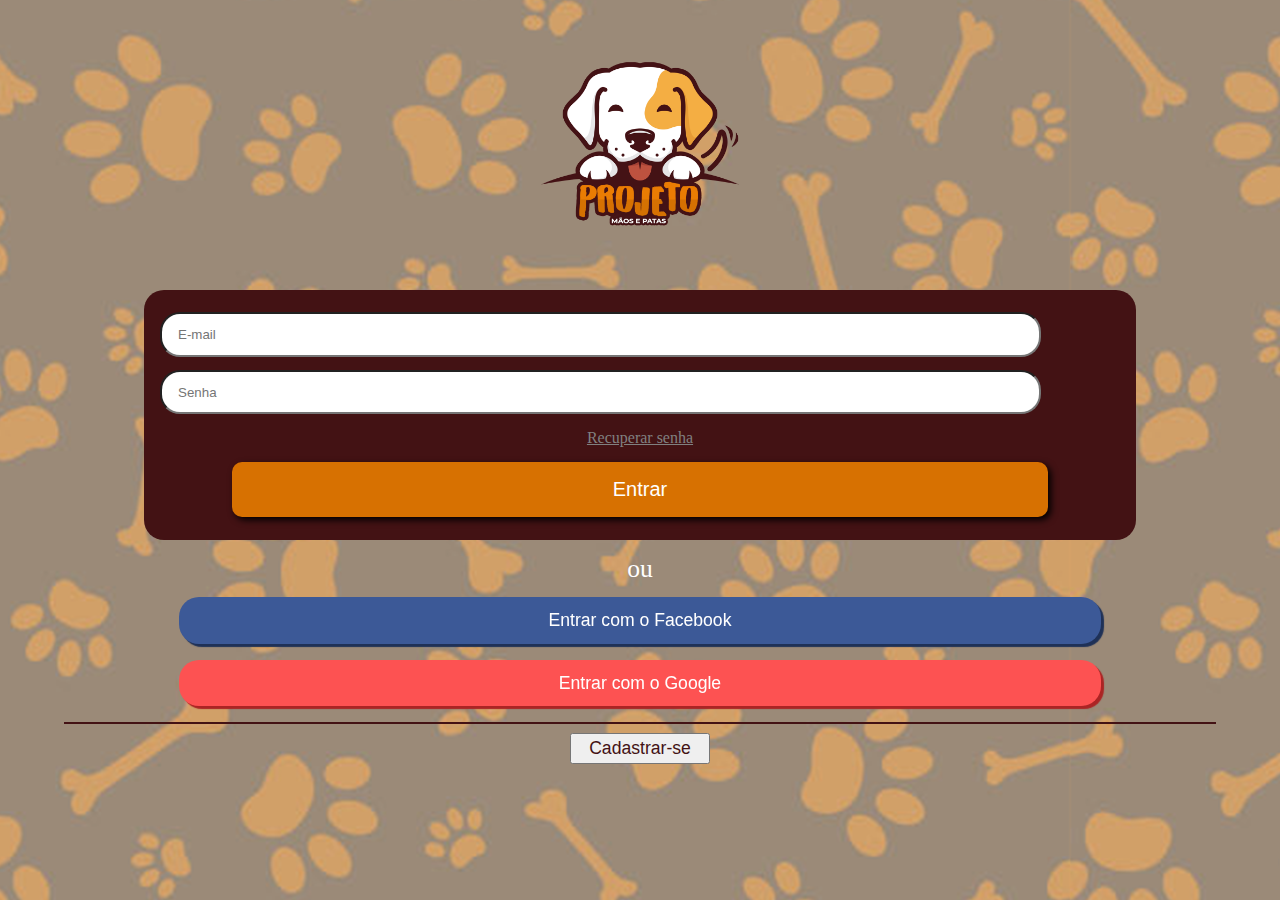
<file: index.html>
<!DOCTYPE html>
<html lang="pt-br">
<head>
    <meta charset="UTF-8">
    <meta http-equiv="X-UA-Compatible" content="IE=edge">
    <meta name="viewport" content="width=device-width, initial-scale=1.0">
    <link rel="stylesheet" href="reset.css">
    <link href="https://unpkg.com/aos@2.3.1/dist/aos.css" rel="stylesheet">
    <link rel="stylesheet" href="style.css">
    <title></title>
</head>
<body>

    <header data-aos="flip-left">
        <img class="logo__maos--patas" src="img/logo-ONG-projeto-mãos-e-patas.png" alt="Logo do mãos e patas">
    </header>
    <main>
        <section>
            <div>
                <form action="" class="formulario" data-aos="fade-right">
                    <input class="input__email input__login" type="text" placeholder="E-mail">
                    <input class="input__senha input__login" type="text" placeholder="Senha">
                    <a class="recuperar__senha" href="#">Recuperar senha</a>
                    <button class="botao">Entrar</button>
                </form>
            </div>
        </section>
        <p class="ou">ou</p>

        <section class="login__outros" data-aos="zoom-in">
            <button  class="outro__login outro__login--face"><p class="outro__login-texto">Entrar com o Facebook</p></button>
            <button class="outro__login outro__login--google"><p class="outro__login-texto">Entrar com o Google</p></button>
        </section>

        <button data-aos="zoom-in" class="botao__cadastro">Cadastrar-se</button>
    </main>
    <script src="https://unpkg.com/aos@2.3.1/dist/aos.js"></script>
    <script>AOS.init();</script>
</body>
</html>
</file>
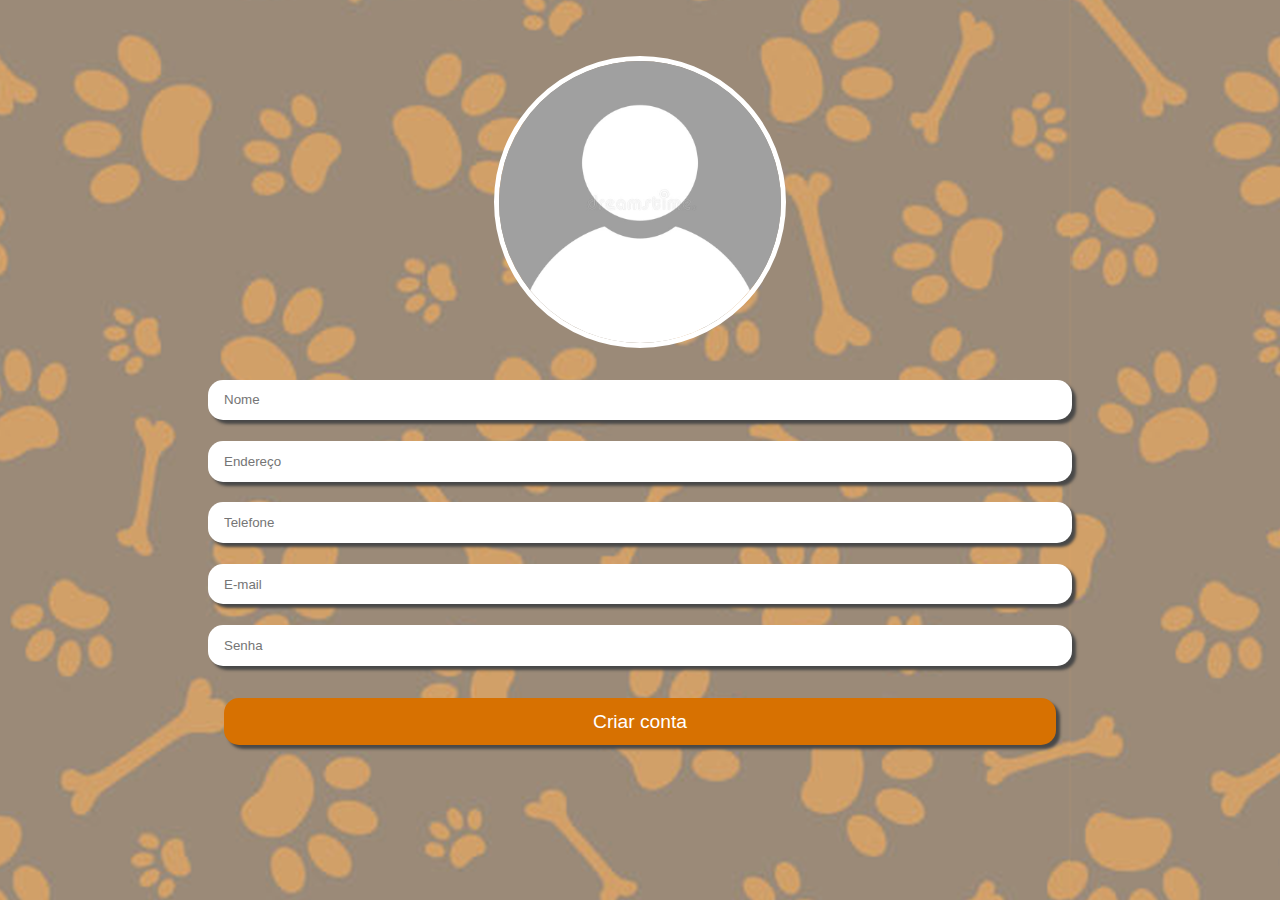
<file: cadastro.html>
<!DOCTYPE html>
<html lang="pt-br">
<head>
    <meta charset="UTF-8">
    <meta http-equiv="X-UA-Compatible" content="IE=edge">
    <meta name="viewport" content="width=device-width, initial-scale=1.0">
    <link rel="stylesheet" href="reset.css">
    <link rel="stylesheet" href="style.css">
    <link rel="stylesheet" href="cadastro.css">
    <title>Document</title>
</head>
<body>
    <header class="cabecalho">
        <img class="login__usuario--perfil" width="350px" src="img/usuario--perfil.jpg" alt="">
    </header>

    <section class="informacoes__cadastro">
        <form action="../src/home.html">

            <input class="input__cadastro" type="text" placeholder="Nome" required>
            <input class="input__cadastro" type="text" placeholder="Endereço" required>
            <input class="input__cadastro" type="tel" placeholder="Telefone" required>
            <input class="input__cadastro" type="email" placeholder="E-mail" required>
            <input class="input__cadastro" type="password" placeholder="Senha" required>
            
            <button class="input__cadastro input__cadastro--botao">Criar conta</button>
        </form>
    </section>
</body>
</html>
</file>
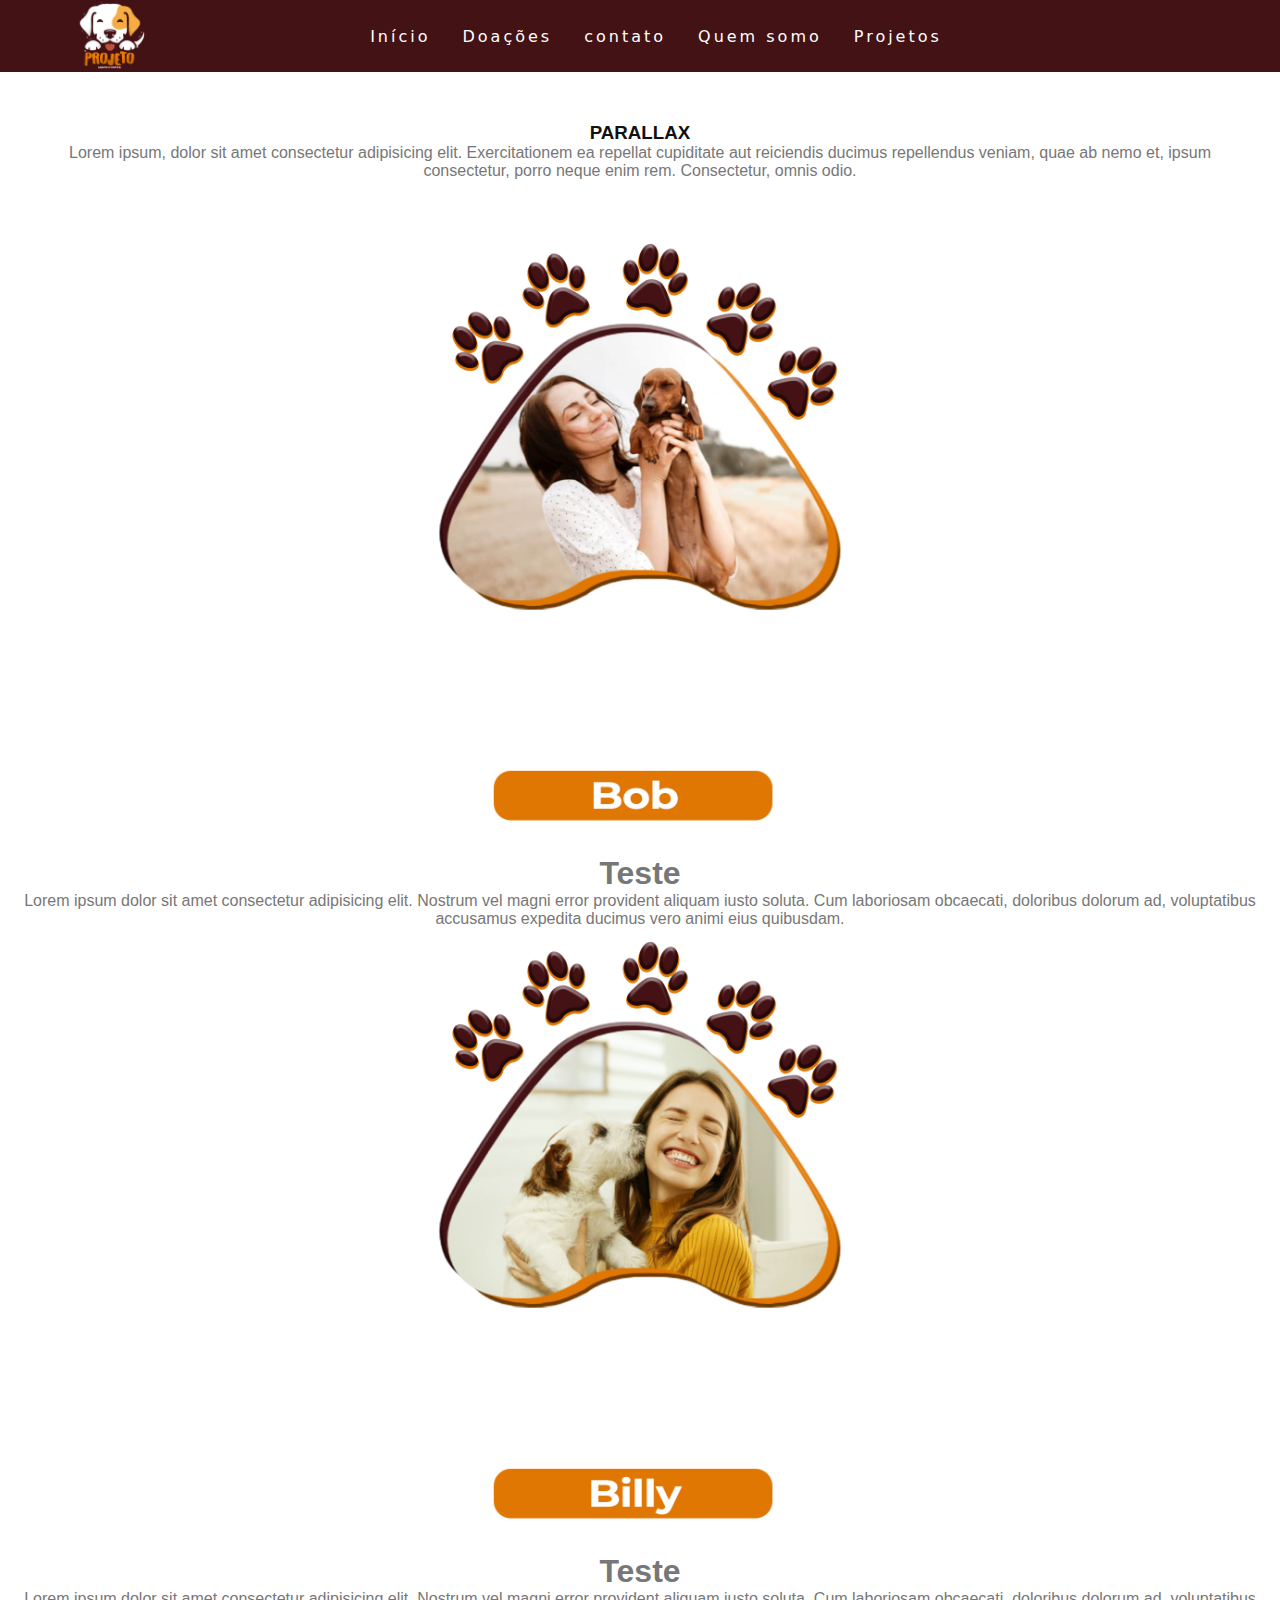
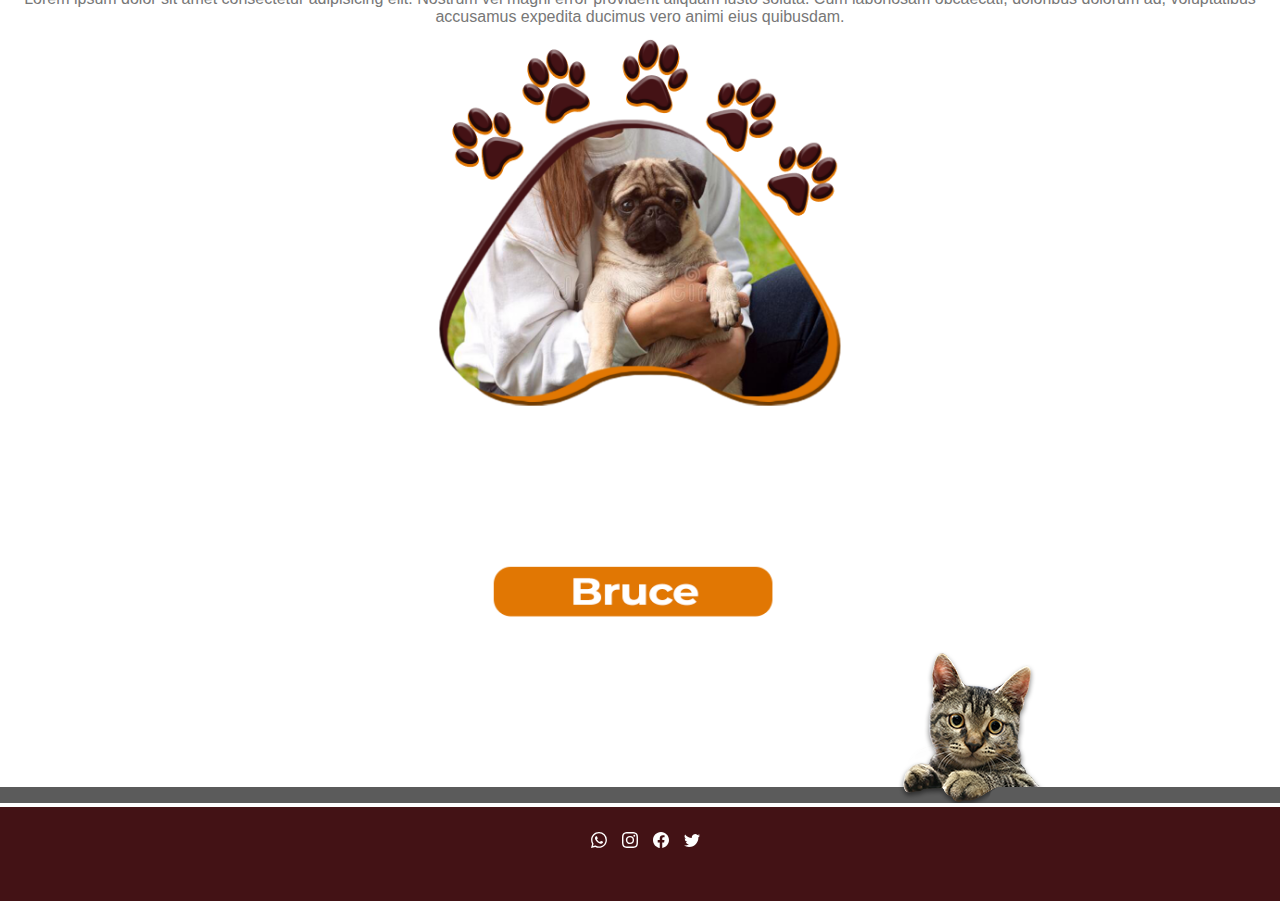
<file: Home-index.html>
<!DOCTYPE html>
<html lang="pt-br">
  <head>
    <meta charset="UTF-8" />
    <meta http-equiv="X-UA-Compatible" content="IE=edge" />
    <meta name="viewport" content="width=device-width, initial-scale=1.0" />
    <link rel="stylesheet" href="Home-style.css" />
    <title>Mãos e patas</title>

  </head>

  <body>
    <header>
      <nav>
        <img class="logo" src="img/logo-sem fundo 2.png" width="120px" alt="">
        <div class="mobile-menu">
          <div class="line1"></div>
          <div class="line2"></div>
          <div class="line3"></div>
        </div>
        <ul class="nav-list">
          <li><a href="#" class="itens-nav-list">Início</a></li>
          <li><a href="doacoes.html" class="itens-nav-list">Doações</a></li>
          <li><a href="#" class="itens-nav-list">contato</a></li>
          <li><a href="#" class="itens-nav-list">Quem somo</a></li>
          <li><a href="Pojetos.html" class="itens-nav-list">Projetos</a></li>
        </ul>
      </nav>
    </header>
    <!--Parallax -->
    <div class="caixa1">
    </div>  

    <div class="conteudo">
      <h3>parallax</h3>
      <p class="p1">Lorem ipsum, dolor sit amet consectetur adipisicing elit.
        Exercitationem ea repellat cupiditate aut reiciendis ducimus repellendus
        veniam, quae ab nemo et, ipsum consectetur, porro neque enim rem.
        Consectetur, omnis odio.</p>
    </div>
    <div class="caixa2">
      <img width="500px" src="img/img-2.png" alt="">
    </div>
    <h1 class="h1">Teste</h1>
    <p class="p1">Lorem ipsum dolor sit amet consectetur adipisicing elit.
      Nostrum vel magni error provident aliquam iusto soluta. Cum laboriosam
      obcaecati, doloribus dolorum ad, voluptatibus accusamus expedita ducimus
      vero animi eius quibusdam.</p>
    <div class="caixa2">
      <img width="500px" src="img/img-3.png" alt="">
    </div>

    <h1 class="h1">Teste</h1>
    <p class="p1">Lorem ipsum dolor sit amet consectetur adipisicing elit.
      Nostrum vel magni error provident aliquam iusto soluta. Cum laboriosam
      obcaecati, doloribus dolorum ad, voluptatibus accusamus expedita ducimus
      vero animi eius quibusdam.</p>

    <div class="caixa2">
      <img width="500px" src="img/img-4.png" alt="">
    </div>

    <img src="img/gato--footer.png" alt="">

    <footer class="rodape">

      <div class="icon_rodape_position">

        <a href="https://www.whatsapp.com/?lang=pt_br" target="_blank">
          <div class="icon_rodape">
            <svg xmlns="http://www.w3.org/2000/svg" width="16" height="16"
              fill="currentColor"
              class="bi bi-whatsapp" viewBox="0 0 16 16">
              <path
                d="M13.601 2.326A7.854 7.854 0 0 0 7.994 0C3.627 0 .068
                3.558.064 7.926c0 1.399.366 2.76 1.057 3.965L0
                16l4.204-1.102a7.933 7.933 0 0 0 3.79.965h.004c4.368 0
                7.926-3.558 7.93-7.93A7.898 7.898 0 0 0 13.6 2.326zM7.994
                14.521a6.573 6.573 0 0
                1-3.356-.92l-.24-.144-2.494.654.666-2.433-.156-.251a6.56 6.56 0
                0 1-1.007-3.505c0-3.626 2.957-6.584 6.591-6.584a6.56 6.56 0 0 1
                4.66 1.931 6.557 6.557 0 0 1 1.928 4.66c-.004 3.639-2.961
                6.592-6.592
                6.592zm3.615-4.934c-.197-.099-1.17-.578-1.353-.646-.182-.065-.315-.099-.445.099-.133.197-.513.646-.627.775-.114.133-.232.148-.43.05-.197-.1-.836-.308-1.592-.985-.59-.525-.985-1.175-1.103-1.372-.114-.198-.011-.304.088-.403.087-.088.197-.232.296-.346.1-.114.133-.198.198-.33.065-.134.034-.248-.015-.347-.05-.099-.445-1.076-.612-1.47-.16-.389-.323-.335-.445-.34-.114-.007-.247-.007-.38-.007a.729.729
                0 0 0-.529.247c-.182.198-.691.677-.691 1.654 0 .977.71 1.916.81
                2.049.098.133 1.394 2.132 3.383 2.992.47.205.84.326
                1.129.418.475.152.904.129 1.246.08.38-.058 1.171-.48
                1.338-.943.164-.464.164-.86.114-.943-.049-.084-.182-.133-.38-.232z"
                />
              </svg>
            </div>
          </a>

          <a href="https://www.instagram.com/" target="_blank">
            <div class="icon_rodape">
              <svg xmlns="http://www.w3.org/2000/svg" width="16" height="16"
                fill="currentColor"
                class="bi bi-instagram" viewBox="0 0 16 16">
                <path
                  d="M8 0C5.829 0 5.556.01 4.703.048 3.85.088 3.269.222
                  2.76.42a3.917 3.917 0 0 0-1.417.923A3.927 3.927 0 0 0 .42
                  2.76C.222 3.268.087 3.85.048 4.7.01 5.555 0 5.827 0 8.001c0
                  2.172.01 2.444.048 3.297.04.852.174 1.433.372
                  1.942.205.526.478.972.923 1.417.444.445.89.719
                  1.416.923.51.198 1.09.333 1.942.372C5.555 15.99 5.827 16 8
                  16s2.444-.01 3.298-.048c.851-.04 1.434-.174 1.943-.372a3.916
                  3.916 0 0 0
                  1.416-.923c.445-.445.718-.891.923-1.417.197-.509.332-1.09.372-1.942C15.99
                  10.445 16 10.173 16
                  8s-.01-2.445-.048-3.299c-.04-.851-.175-1.433-.372-1.941a3.926
                  3.926 0 0 0-.923-1.417A3.911 3.911 0 0 0
                  13.24.42c-.51-.198-1.092-.333-1.943-.372C10.443.01 10.172 0
                  7.998 0h.003zm-.717 1.442h.718c2.136 0 2.389.007
                  3.232.046.78.035 1.204.166
                  1.486.275.373.145.64.319.92.599.28.28.453.546.598.92.11.281.24.705.275
                  1.485.039.843.047 1.096.047 3.231s-.008 2.389-.047
                  3.232c-.035.78-.166 1.203-.275 1.485a2.47 2.47 0 0
                  1-.599.919c-.28.28-.546.453-.92.598-.28.11-.704.24-1.485.276-.843.038-1.096.047-3.232.047s-2.39-.009-3.233-.047c-.78-.036-1.203-.166-1.485-.276a2.478
                  2.478 0 0 1-.92-.598 2.48 2.48 0 0
                  1-.6-.92c-.109-.281-.24-.705-.275-1.485-.038-.843-.046-1.096-.046-3.233
                  0-2.136.008-2.388.046-3.231.036-.78.166-1.204.276-1.486.145-.373.319-.64.599-.92.28-.28.546-.453.92-.598.282-.11.705-.24
                  1.485-.276.738-.034 1.024-.044 2.515-.045v.002zm4.988
                  1.328a.96.96 0 1 0 0 1.92.96.96 0 0 0 0-1.92zm-4.27
                  1.122a4.109 4.109 0 1 0 0 8.217 4.109 4.109 0 0 0 0-8.217zm0
                  1.441a2.667 2.667 0 1 1 0 5.334 2.667 2.667 0 0 1 0-5.334z" />
                </svg>
              </div>
            </a>
            <a href="https://pt-br.facebook.com/" target="_blank">
              <div class="icon_rodape">
                <svg xmlns="http://www.w3.org/2000/svg" width="16" height="16"
                  fill="currentColor"
                  class="bi bi-facebook" viewBox="0 0 16 16">
                  <path
                    d="M16 8.049c0-4.446-3.582-8.05-8-8.05C3.58 0-.002
                    3.603-.002 8.05c0 4.017 2.926 7.347 6.75
                    7.951v-5.625h-2.03V8.05H6.75V6.275c0-2.017 1.195-3.131
                    3.022-3.131.876 0 1.791.157 1.791.157v1.98h-1.009c-.993
                    0-1.303.621-1.303 1.258v1.51h2.218l-.354
                    2.326H9.25V16c3.824-.604 6.75-3.934 6.75-7.951z" />
                  </svg>
                </div>
              </a>

              <a
                href="https://twitter.com/?lang=pt-br"
                target="_blank">
                <div class="icon_rodape">
                  <svg xmlns="http://www.w3.org/2000/svg" width="16" height="16"
                    fill="currentColor" class="bi bi-twitter" viewBox="0 0 16
                    16">
                    <path d="M5.026 15c6.038 0 9.341-5.003 9.341-9.334 0-.14
                      0-.282-.006-.422A6.685 6.685 0 0 0 16 3.542a6.658 6.658 0
                      0 1-1.889.518 3.301 3.301 0 0 0 1.447-1.817 6.533 6.533 0
                      0 1-2.087.793A3.286 3.286 0 0 0 7.875 6.03a9.325 9.325 0 0
                      1-6.767-3.429 3.289 3.289 0 0 0 1.018 4.382A3.323 3.323 0
                      0 1 .64 6.575v.045a3.288 3.288 0 0 0 2.632 3.218 3.203
                      3.203 0 0 1-.865.115 3.23 3.23 0 0 1-.614-.057 3.283 3.283
                      0 0 0 3.067 2.277A6.588 6.588 0 0 1 .78 13.58a6.32 6.32 0
                      0 1-.78-.045A9.344 9.344 0 0 0 5.026 15z"/>
                    </svg>

                  </svg>
                </div>
              </a>
            </div>
          </div>
        </footer>

        <script src="Home-mobile-navbar.js"></script>
      </body>
    </html>
</file>
<file: style.css>
body{
    background: url('img/Back-login.png');
}

.formulario{
    background-color: #431214;
    width: 75%;
    margin: 0 auto;
    padding: 1.4rem 1rem;
    border-radius: 20px;
}

.input__login{
    border-radius: 20px;
    padding: .8rem 1rem;
    display: block;
    width: 88%;
    margin-bottom: .8rem;
}

.recuperar__senha{
    color: #808080;
    text-decoration: underline;
    display: block;
    text-align: center;
    margin: 1rem 0;
}

.botao{
    color: #fff;
    background-color: #D77101;
    border: none;
    border-radius: 5px;
    width: 85%;
    padding: 1rem 1rem;
    display: block;
    margin: 0 auto;
    font-size: 20px;
    border-radius: 10px;
    box-shadow: 3px 3px 7px #000;
}

.logo__maos--patas{
    width: 100%;
    max-width: 290px;
    display: block;
    margin: 0 auto;
}

.ou{
    text-align: center;
    font-size: 1.6rem;
    padding: 1rem;
    color: #fff;
}

.outro__login{
    padding: .8rem 1rem;
    display: block;
    width: 80%;
    margin: 0 auto;
    margin-bottom: 1rem;
    border-radius: 20px;
    color: #fff;
    font-size: 1.1rem;
    border: none;
}

.login__outros{
    margin: 0 auto;
    max-width: 90%;
    border-bottom: 2px solid #431214;
}

.outro__login--face{
    background-color: #3C5997;
    box-shadow: 3px 3px 1px #1f3157;
    background-size: 1rem;
    
}

.outro__login--google{
    background-color: #FD5252;
    box-shadow: 3px 3px 1px #ab2424;
}

.outro__login-texto{
    width: 100%;
}

.botao__cadastro{
    margin: 0 auto;
    display: block;
    color: #431214;
    padding: .2rem;
    width: 140px;
    font-size: 1.1rem;
    margin-top: .5rem;
}
</file>
<file: cadastro.css>
.input__cadastro{
    width: 65%;
    margin: 0 auto;
    display: block;
    border-radius: 15px;
    border: none;
    margin-bottom: 1.3rem;
    box-shadow: 4px 4px 3px rgb(72, 72, 72);
    padding: .8rem 1rem;
}

.input__cadastro--botao{
    margin-top: 2rem;
    background-color: #D77101;
    color: #fff;
    font-size: 1.2rem;
}

.login__usuario--perfil{
    width: 22%;
    display: block;
    margin: 0 auto;
    border-radius: 100%;
    border: 5px solid #fff;
    margin-bottom: 2rem;
    margin-top: 3.5rem;
}

.informacoes__label{
    font-size: 1.3rem;
    font-weight: 600;
    padding: .5rem;
    padding-left: 3rem;
    display: block; 
    color: #f8f8f8;
}
</file>
<file: Home-style.css>
* {
  margin: 0;
  padding: 0;
}

a {
  color: #fff;
  text-decoration: none;
  transition: 0.3s;
}

a:hover {
  opacity: 0.7;
}

.logo {
  font-size: 24px;
  text-transform: uppercase;
  letter-spacing: 4px;
  position: absolute;
  left: 50px;
}

nav {
  display: flex;
  justify-content: space-around;
  align-items: center;
  font-family: system-ui, -apple-system, Helvetica, Arial, sans-serif;
  background: #431215;
  height: 8vh;
}

main {
  background: url("bg.jpg") no-repeat center center;
  background-size: cover;
  height: 92vh;
}

.nav-list {
  list-style: none;
  display: flex;
}

.nav-list li {
  letter-spacing: 3px;
  margin-left: 32px;
}

.mobile-menu {
  display: none;
  cursor: pointer;
}

.mobile-menu div {
  width: 32px;
  height: 2px;
  background: rgb(255, 255, 255);
  margin: 8px;
  transition: 0.3s;
  margin-left: 250px;
}

.itens-nav-list:hover {
  color: aqua;
  font-size: 20px;
}

@media (max-width: 999px) {
  body {
    overflow-x: hidden;
  }

  .nav-list {
    position: absolute;
    top: 8vh;
    right: 0;
    width: 50vw;
    height: 92vh;
    background: #431215;
    flex-direction: column;
    align-items: center;
    justify-content: space-around;
    transform: translateX(100%);
    transition: transform 0.3s ease-in;
  }

  .nav-list li {
    margin-left: 0;
    opacity: 0;
  }


  .mobile-menu {
    display: block;
  }
}

.nav-list.active {
  transform: translateX(0);
}

@keyframes navLinkFade {
  from {
    opacity: 0;
    transform: translateX(50px);
  }

  to {
    opacity: 1;
    transform: translateX(0);
  }
}

.mobile-menu.active .line1 {
  transform: rotate(-45deg) translate(-8px, 8px);
}

.mobile-menu.active .line2 {
  opacity: 0;
}

.mobile-menu.active .line3 {
  transform: rotate(45deg) translate(-5px, -7px);
}

.conteudo {
  color: #777;
  background-color: white;
  text-align: justify;
  padding: 50px 50px;
}

h3 {
  text-transform: uppercase;
  color: #111;
  text-align: center;
}

body, html {
  margin: 0;
  font: 16px "lato", sans-serif;
  color: #777;
  height: 100%;
}

.caixa1 {
  height: 100%;
  background-repeat: no-repeat;
  background-image: cover;
  background-position: center;
  background-attachment: fixed;
}


.caixa1 {
  background-image: url(img/logo-sem\ fundo\ 2.png);
  align-items: center;
}

.caixa2 {
  display: flex;
  align-items: center;
  justify-content: center;
}


.h1 {
  text-align: center;
}


.p1 {
  text-align: center;
}

.rodape {
  background-color: #431215;
  color: white;
  padding-bottom: 50px;
  position: relative;
  right: 0;
  bottom: 0;
  left: 0;
}

.icon_rodape_position {
  text-align: center;
  padding-top: 25px;
  padding-left: 45%;
  font-size: smaller;
  display: flex;
}

.icon_rodape {
  padding-left: 15px;
}

.icon_rodape:hover {
  color: rgba(0, 0, 255, 0.562);
}

@media (max-width: 1300px) {
  .caixa1 {
    display: none;

  }

}
</file>
